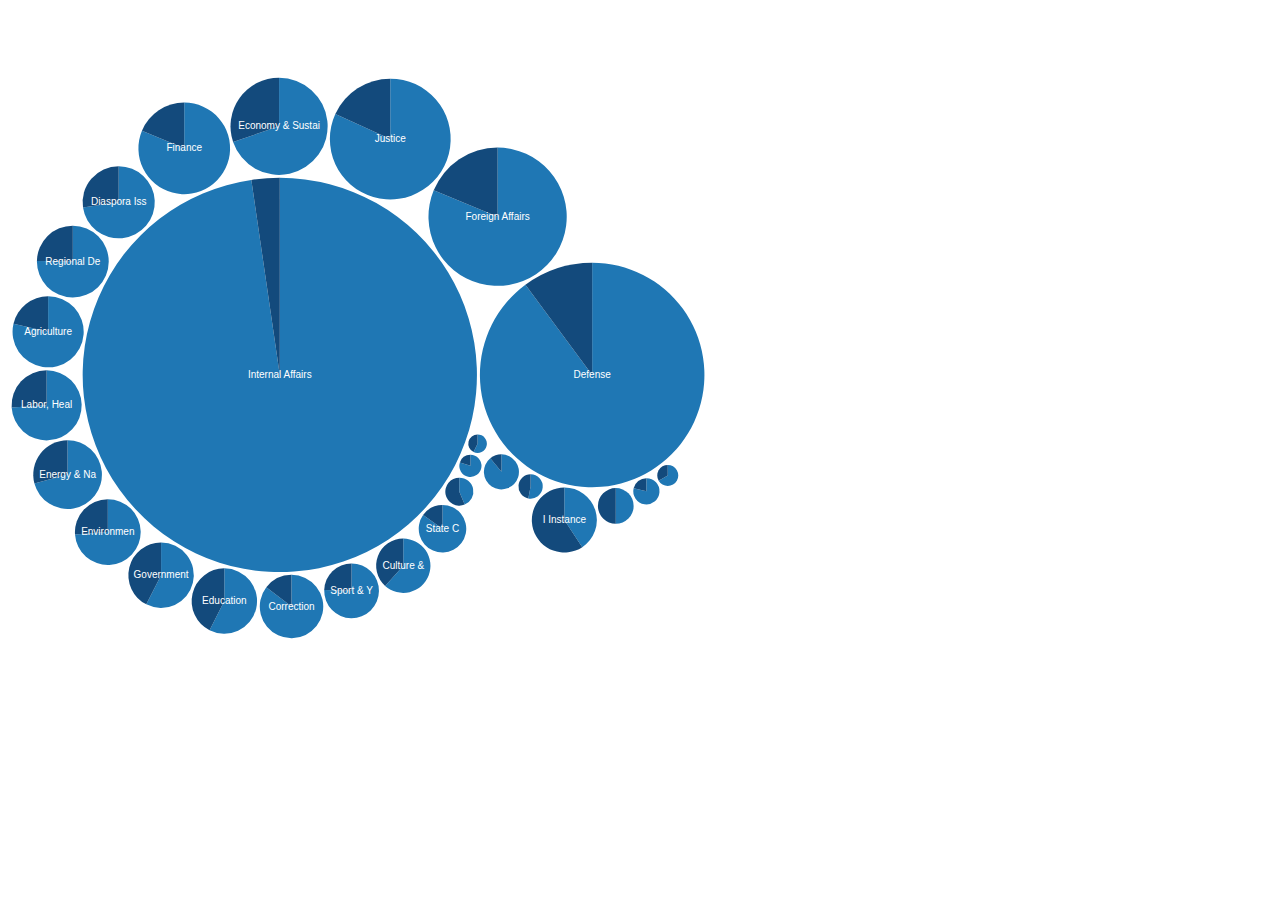
<file: test3.html>
<!DOCTYPE html>
<meta charset="utf-8">
<style>

text {
  font: 10px sans-serif;
}

circle {
    opacity: 0.9;
}

/*.Male {
    opacity: 0.3;
    fill:#FFF;
}
.Male {
    opacity: 0.8;
}*/

.Male {
    fill: rgb(31, 119, 180);
}

.Female {
    fill: rgb(19, 74, 124);
}


text {
  fill:#FFF;
}

</style>
<body>
<script src="js/d3.v3.min.js"></script>
<script>

d3.csv("data2.csv", function(data) {

  // data.forEach(function(d){
  //   d.pMale = +d.pMale;
  //   d.pFemale = +d.pFemale;
  // })
  console.log(data);



  var circleInput = {
    children: data
  };

  var arc = d3.svg.arc()
      .innerRadius(0);

  var pie = d3.layout.pie()
      .sort(null)
      .value(function(d) { return d.val; });

  var diameter = 700,
      format = d3.format(",d"),
      color = d3.scale.category10();
      maxTextSize = 16,
      svg;

  var bubble = d3.layout.pack()
      .sort(null)
      .size([diameter, diameter])
      .padding(3)
      .value(function(d){ return d.both/100; })

  var svg = d3.select("body").append("svg")
      .attr("width", diameter)
      .attr("height", diameter)
      .attr("class", "bubble")
      .append("g");

  var node = svg.selectAll(".node")
      .data(bubble.nodes(circleInput)
      .filter(function (d) {
        return !d.children;
      }))
      .enter().append("g")
      .attr("class", "node")
      .attr("transform", function (d) {
      return "translate(" + d.x + "," + d.y + ")";
  });

  node.append("g").each(function(d){

      arc.outerRadius(d.r);

      var sub = pie([
          { val: d.Male, name: "Male" },
          { val: d.Female, name: "Female" }
      ]);
      
      //console.log(sub);

      var g = d3.select(this).selectAll(".arc")
            .data(sub)
          .enter().append("g")
            .attr("class", "arc");

        g.append("path")
            .attr("d", arc)
            .attr("class", function(d){
              return d.data.name;
            })
            // .style("fill", function(d) { console.log(d); return color(d.data.name); });



  })

  node.append("text")
        .attr("dy", ".3em")
        .style("text-anchor", "middle")
        .text(function(d) { return d.r > 20 ? d['short names'].substring(0, d.r / 3) : ''; });



});


</script>
</file>
